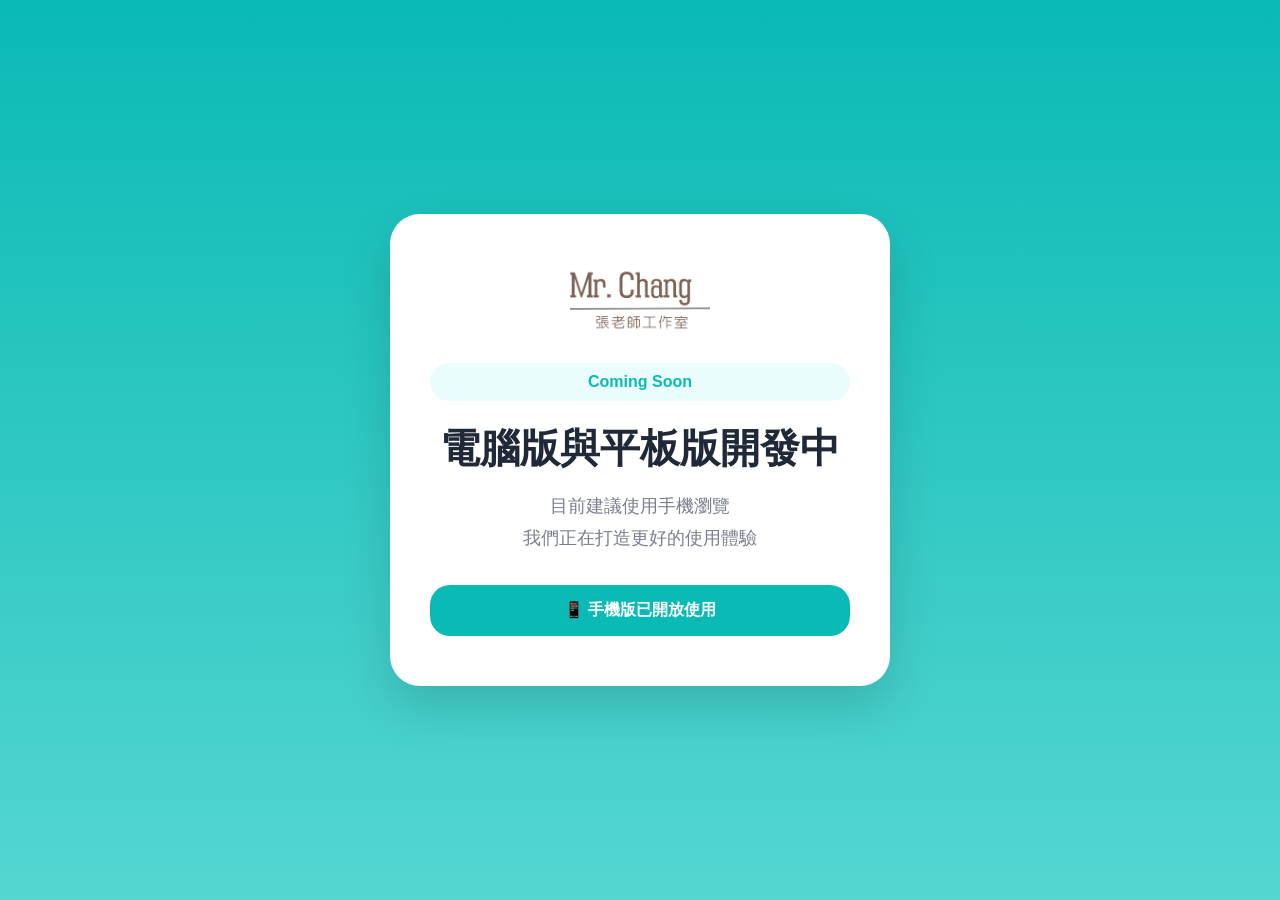
<file: index.html>
<!DOCTYPE html>
<html lang="zh-Hant">

<head>
    <meta charset="UTF-8">
    <meta name="viewport" content="width=device-width, initial-scale=1.0">

    <title>Mr. Chang 張老師工作室</title>

    <link rel="stylesheet" href="css/base.css">
    <link rel="stylesheet" href="css/components.css">
    <link rel="stylesheet" href="css/animations.css">
</head>

<body>

        <nav class="navbar">
        
            <img
                src="assets/logo1.png"
                class="nav-logo"
                alt="Mr. Chang">
        
            <div class="nav-actions">
            
                <button
                    id="notificationBtn"
                    class="nav-icon-btn"
                    style="display:none;"
                >
            
                    <svg
                        xmlns="http://www.w3.org/2000/svg"
                        width="22"
                        height="22"
                        viewBox="0 0 24 24"
                        fill="none"
                        stroke="currentColor"
                        stroke-width="2">
            
                        <path d="M18 8a6 6 0 0 0-12 0c0 7-3 9-3 9h18s-3-2-3-9"/>
            
                        <path d="M13.73 21a2 2 0 0 1-3.46 0"/>
            
                    </svg>
            
                    <span id="notificationBadge">
                        0
                    </span>
            
                </button>
            
                <button id="menuBtn">
                    ☰
                </button>
            
            </div>
        
        </nav>
        
        <div id="mobileMenu" class="mobile-menu">
        </div>

        <div
            id="notificationPanel"
            class="notification-panel"
        >
        
            <div id="notificationList">
        
                載入中...
        
            </div>
        
        </div>
    
        <main class="hero">
        
            <div class="hero-content">
        
                <img
                    src="assets/logo.png"
                    class="brand-logo"
                    alt="Mr. Chang 張老師工作室">
            
                <p class="description">
                    專屬預約系統
                </p>
        
                <div class="hero-buttons">
                
                    <a
                        id="bookingEntryBtn"
                        class="primary-btn"
                    >
                        載入中...
                    </a>
                    
                    <a
                        id="memberBtn"
                        class="secondary-btn"
                    >
                        載入中...
                    </a>
                
                </div>

                <div class="scroll-indicator">
        
                    ⌃⌃
                    
                </div>
        
            </div>
        
        </main>

    <div class="site-container">
    
        <section
            class="announcement-section"
        >
        
            <h2>
                最新公告
            </h2>
        
            <div
                id="announcementList"
            >
            
                載入中...
            
            </div>
            
            <div
                class="announcement-footer"
            >
            
                <a
                    href="announcements.html"
                    class="announcement-more-btn"
                >
                    查看更多公告 →
                </a>
            
            </div>
        
        </section>
    
        <section class="environment">
        
            <h2>環境介紹</h2>
        
            <div class="environment-grid">
        
                <div class="env-card">
        
                    <img
                        src="assets/images/clinic.jpg"
                        alt="操作區">
        
                    <span class="env-tag">
                        操作區
                    </span>
        
                </div>
        
                <div class="env-card">
        
                    <img
                        src="assets/images/waiting.jpg"
                        alt="等待區">
        
                    <span class="env-tag">
                        等待區
                    </span>
        
                </div>
        
            </div>
        
        </section>
    
        <section class="location">
        
            <h2>
                工作室位置
            </h2>

            <div class="location-wrapper">
            
                <button
                    id="prevLocation"
                    class="slider-btn"
                >
                    ❮
                </button>
            
                <div
                    class="location-slider"
                    id="locationSlider"
                >
                
                        <p>
                            登入會員後可查看詳細地址
                        </p>
            
                </div>
            
                <button
                    id="nextLocation"
                    class="slider-btn"
                >
                    ❯
                </button>
            
            </div>
        
        </section>
    
        <section class="booking-rules">
        
            <h2>預約規則</h2>
        
            <div class="rules-grid">
            
                <div class="rule-card">
            
                    <h3>
                        一般預約時段
                    </h3>
            
                    <ul>

                        <li>
                            單次50分鐘 2000元
                        </li>
                    
                        <li>
                            單次30分鐘 1200元
                        </li>
                    
                    </ul>
            
                </div>
            
                <div class="rule-card">
            
                    <h3>
                        特別預約(提早安排或加班處理)
                    </h3>
            
                    <ul>
                    
                        <li>
                            單次50分鐘 2500元
                        </li>
                    
                        <li>
                            單次80分鐘 3500元
                        </li>
                    
                    </ul>
            
                </div>
            
                <div class="rule-card">
            
                    <h3>
                        收費方式
                    </h3>
            
                    <p>
                        現金, 轉帳
                    </p>
            
                </div>
            
            </div>
        
            <img
                src="assets/booking-rules.jpg"
                class="rules-image"
                alt="預約時段說明">
        
        </section>
    
        <div id="loadingOverlay">
        
            <div class="loadingBox">
        
                <div class="spinner"></div>
        
                <p id="loadingText">
                    資料同步中...
                </p>
        
            </div>
        
        </div>
    
        <script src="js/script.js"></script>
        <script src="js/navbar.js"></script>
        <script src="js/index.js"></script>
        <script src="js/home.js"></script>

    </div>

</body>

</html>
</file>
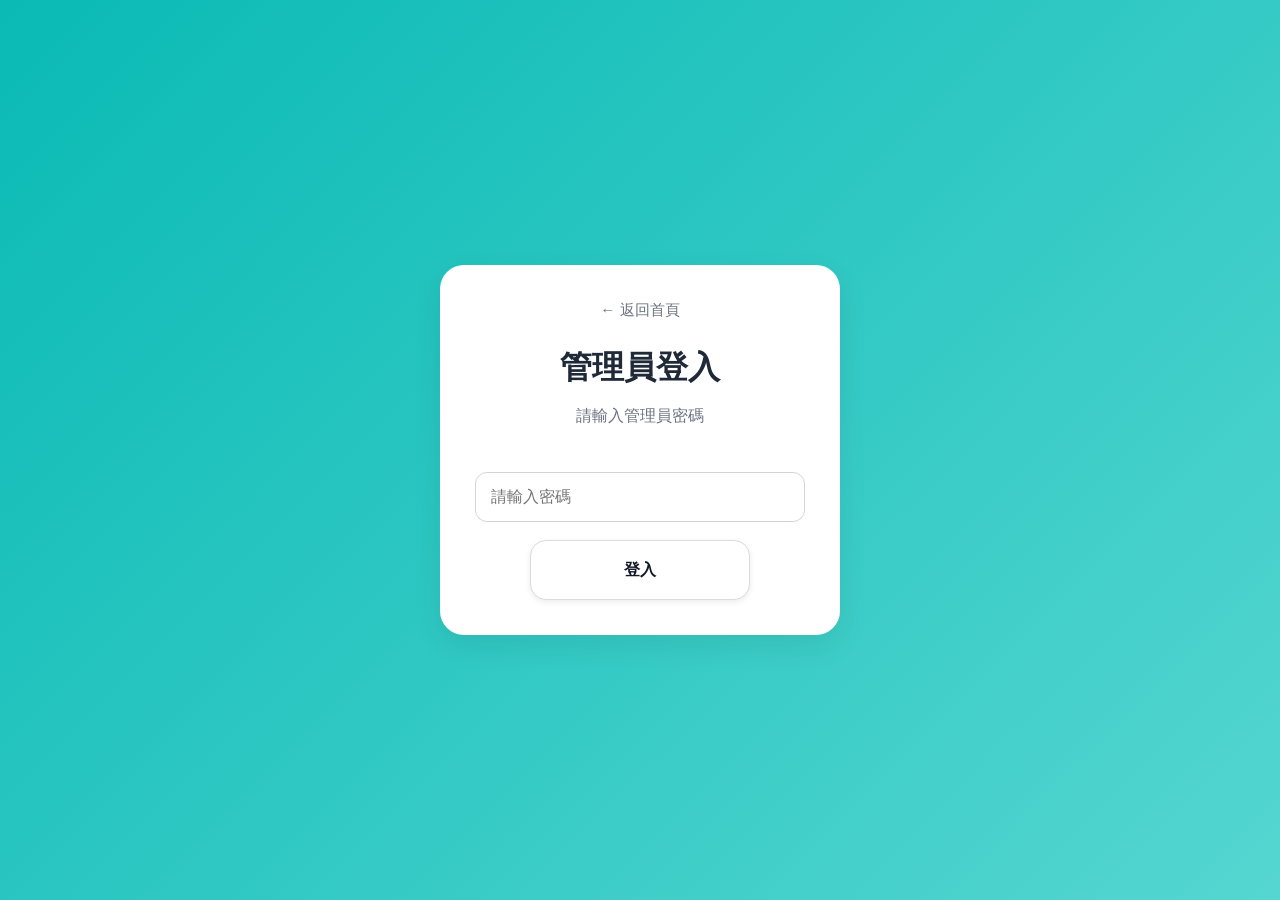
<file: admin-login.html>
<!DOCTYPE html>
<html lang="zh-Hant">

<head>

    <meta charset="UTF-8">

    <meta
        name="viewport"
        content="width=device-width, initial-scale=1.0">

    <title>
        管理員登入
    </title>

    <link rel="stylesheet" href="css/base.css">
    <link rel="stylesheet" href="css/components.css">

</head>

<body>

    <main class="auth-page">

        <div class="auth-card">

            <a
                href="index.html"
                class="back-home">

                ← 返回首頁

            </a>

            <h1>
                管理員登入
            </h1>

            <p>
                請輸入管理員密碼
            </p>

            <input
                type="password"
                id="adminPassword"
                placeholder="請輸入密碼">

            <br><br>

            <button
                id="adminLoginBtn"
                class="primary-btn">

                登入

            </button>

        </div>

    </main>

    <script src="js/admin-login.js"></script>

</body>

</html>
</file>
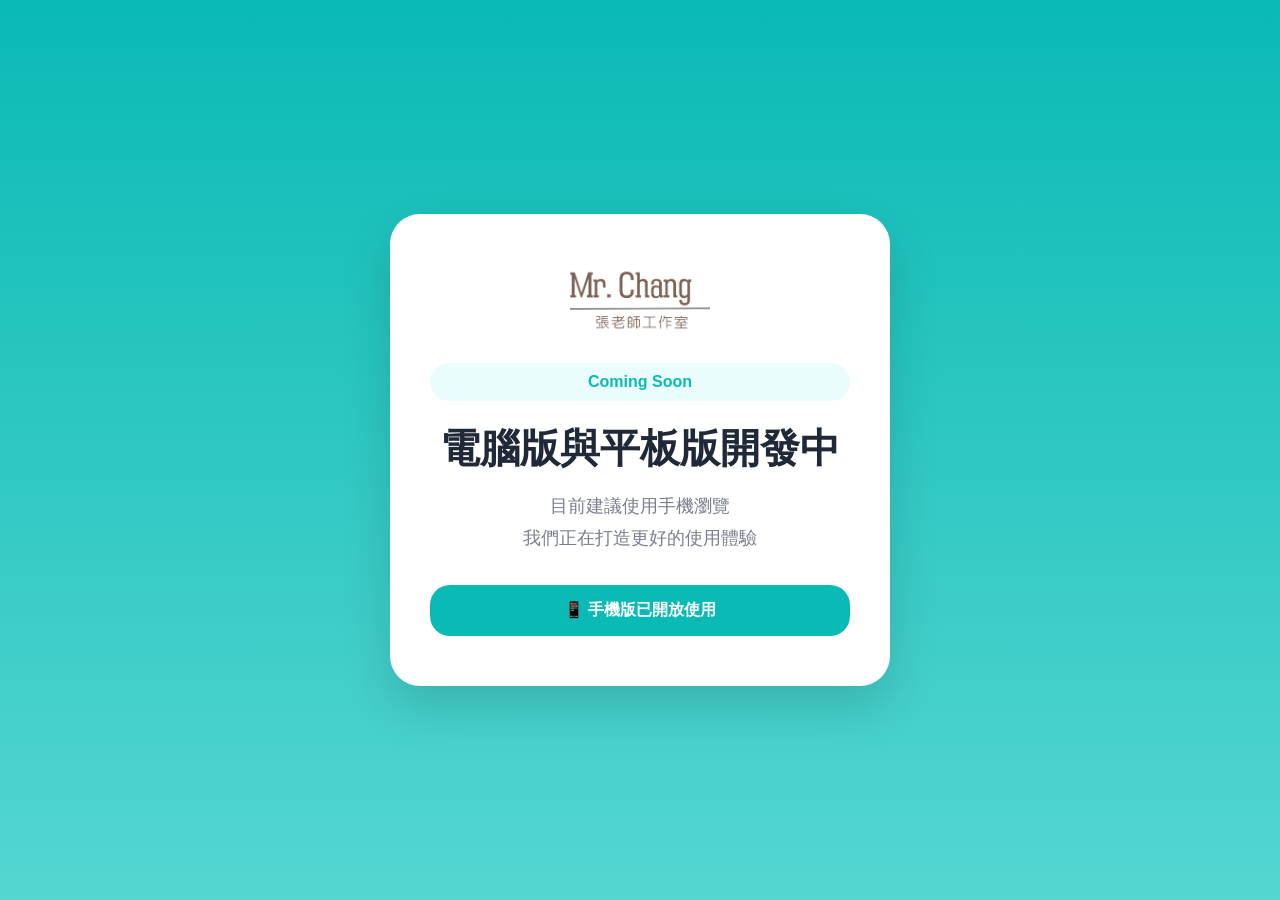
<file: admin.html>
<!DOCTYPE html>
<html lang="zh-Hant">

<head>

    <meta charset="UTF-8">

    <meta
        name="viewport"
        content="width=device-width, initial-scale=1.0">

    <title>
        管理員後台
    </title>

    <link rel="stylesheet" href="css/base.css">
    <link rel="stylesheet" href="css/components.css">
    <link rel="stylesheet" href="css/admin.css">

</head>

<body>

    <main class="admin-page">

        <div class="admin-header">

            <h1>
                管理員後台
            </h1>

            <p>
                Mr. Chang Studio 預約管理系統
            </p>

        </div>

        <div class="admin-dashboard">

            <div class="dashboard-card">

                <h3 id="totalBookings">
                    0
                </h3>

                <p>
                    總預約數
                </p>

            </div>

            <div class="dashboard-card">

                <h3 id="vipCount">
                    0
                </h3>

                <p>
                    VIP會員
                </p>

            </div>

            <div class="dashboard-card">

                <h3 id="normalCount">
                    0
                </h3>

                <p>
                    普通會員
                </p>

            </div>

            <div class="dashboard-card">
            
                <h3 id="blacklistCount">
                    0
                </h3>
            
                <p>
                    黑名單
                </p>
            
            </div>

        </div>

        <details
            id="vipSection"
            class="admin-section"
            open>
        
            <summary id="vipTitle">
                👑 VIP會員 (0)
            </summary>
        
        </details>
        
        <details
            id="normalSection"
            class="admin-section"
            open>
        
            <summary id="normalTitle">
                👤 普通會員 (0)
            </summary>
        
        </details>
        
        <details
            id="blacklistSection"
            class="admin-section">
        
            <summary id="blacklistTitle">
                🚫 黑名單 (0)
            </summary>
        
        </details>

    </main>

    <script src="js/script.js"></script>
    <script src="js/admin.js"></script>

    <div id="loadingOverlay">
    
        <div class="loadingBox">
    
            <div class="spinner"></div>
    
            <p id="loadingText">
                資料同步中...
            </p>
    
        </div>
    
    </div>

</body>

</html>
</file>
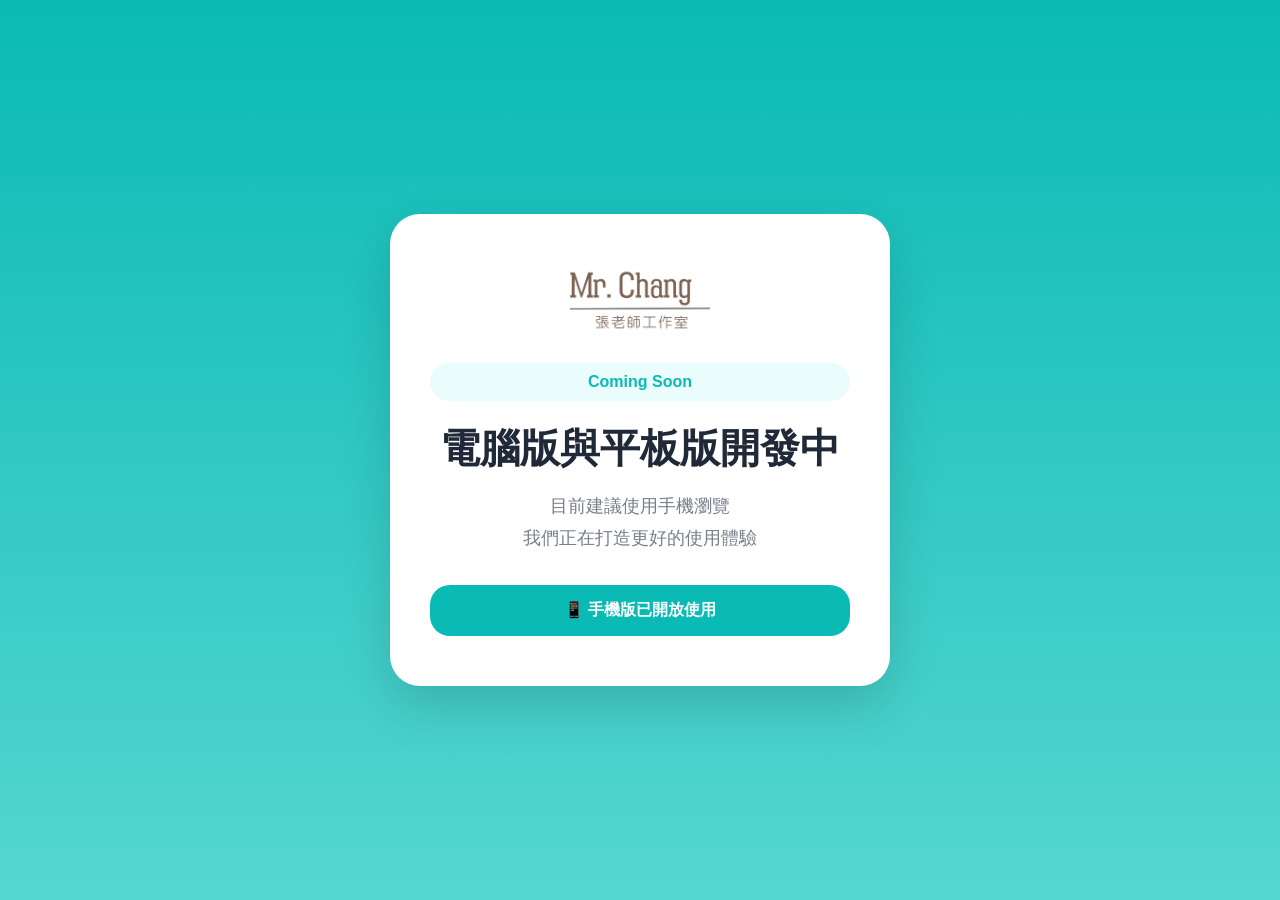
<file: announcements.html>
<!DOCTYPE html>
<html lang="zh-Hant">

<head>

    <meta charset="UTF-8">

    <meta
        name="viewport"
        content="width=device-width, initial-scale=1.0">

    <title>會員中心｜Mr. Chang</title>

    <link rel="stylesheet" href="css/base.css">
    <link rel="stylesheet" href="css/components.css">

</head>

<body>

    <nav class="navbar">

        <img
            src="assets/logo1.png"
            class="nav-logo"
            alt="Mr. Chang">

        <button id="menuBtn">
            ☰
        </button>

    </nav>

    <div
        id="mobileMenu"
        class="mobile-menu">
    </div>

    <main>

        <section
            class="announcement-page"
        >

            <a
                href="index.html"
                class="back-home"
            >
                ← 返回首頁
            </a>
        
            <h1>
                所有公告
            </h1>
        
            <p
                class="announcement-subtitle"
            >
                最新公告、預約資訊與重要通知
            </p>
        
            <div
                id="allAnnouncementList"
            >
        
                載入中...
        
            </div>
        
        </section>

    </main>

    <div id="loadingOverlay">
    
        <div class="loadingBox">
    
            <div class="spinner"></div>
    
            <p id="loadingText">
                資料同步中...
            </p>
    
        </div>
    
    </div>

    <script src="js/script.js"></script>
    <script src="js/announcements.js"></script>
    <script src="js/navbar.js"></script>
    <script src="js/profile.js"></script>

</body>

</html>
</file>
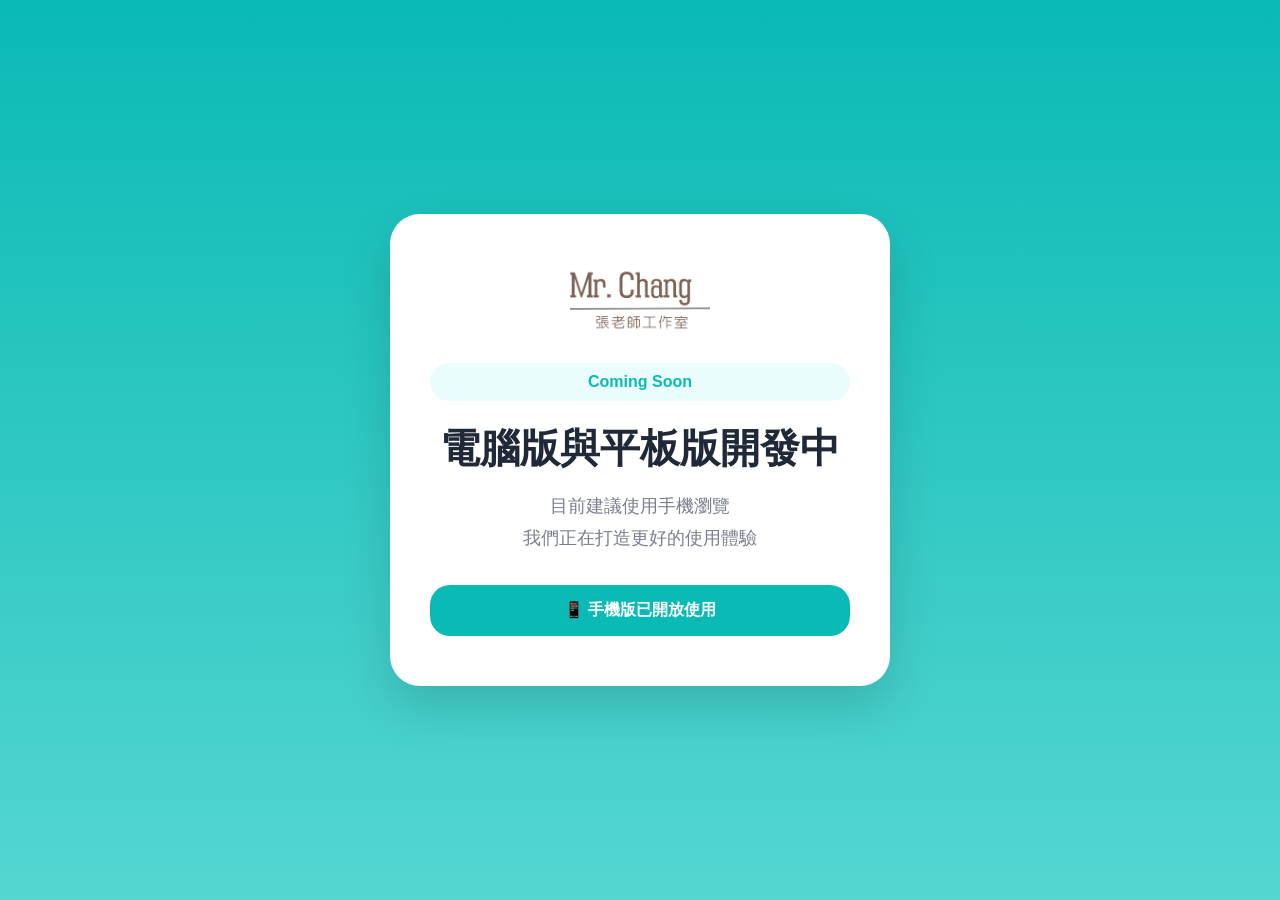
<file: booking.html>
<!DOCTYPE html>
<html lang="zh-Hant">

<head>

    <meta charset="UTF-8">

    <meta
        name="viewport"
        content="width=device-width, initial-scale=1.0">

    <title>
        預約系統｜Mr. Chang
    </title>

    <link rel="stylesheet" href="css/base.css">
    <link rel="stylesheet" href="css/components.css">
    <link rel="stylesheet" href="css/booking.css">

</head>

<body>

    <nav class="navbar">

        <img
            src="assets/logo1.png"
            class="nav-logo"
            alt="Mr. Chang">

        <button id="menuBtn">
            ☰
        </button>

    </nav>

    <div
        id="mobileMenu"
        class="mobile-menu">
    </div>

    <main class="booking-page">

        <div class="booking-card">

            <a
                href="profile.html"
                class="back-home">

                ← 返回會員中心

            </a>

            <img
                src="assets/logo1.png"
                class="auth-logo"
                alt="Mr. Chang">

            <h1>
                預約系統
            </h1>

            <div id="bookingCountdown">
            </div>
            
            <div class="booking-notice">
            
                <p>
                    請選擇欲預約日期和時間。
                </p>
            
            </div>
            
            <div
                class="slot-list"
                id="slotList">
            
            </div>

        </div>

    </main>

    <div id="modalOverlay"></div>

    <div id="bookingModal">
    
        <div class="modal-content">
    
            <h2 id="modalSlot">
                預約時段
            </h2>
    
            <textarea
                id="modalBookingNote"
                placeholder="候補時間/其他需求（選填）"
            ></textarea>
    
            <button id="confirmBookingBtn">
                確認預約
            </button>
    
        </div>
    
    </div>

    <div id="loadingOverlay">
    
        <div class="loadingBox">
    
            <div class="spinner"></div>
    
            <p id="loadingText">
                資料同步中...
            </p>
    
        </div>
    
    </div>

    <script src="js/script.js"></script>
    <script src="js/navbar.js"></script>
    <script src="js/booking.js"></script>

</body>

</html>
</file>
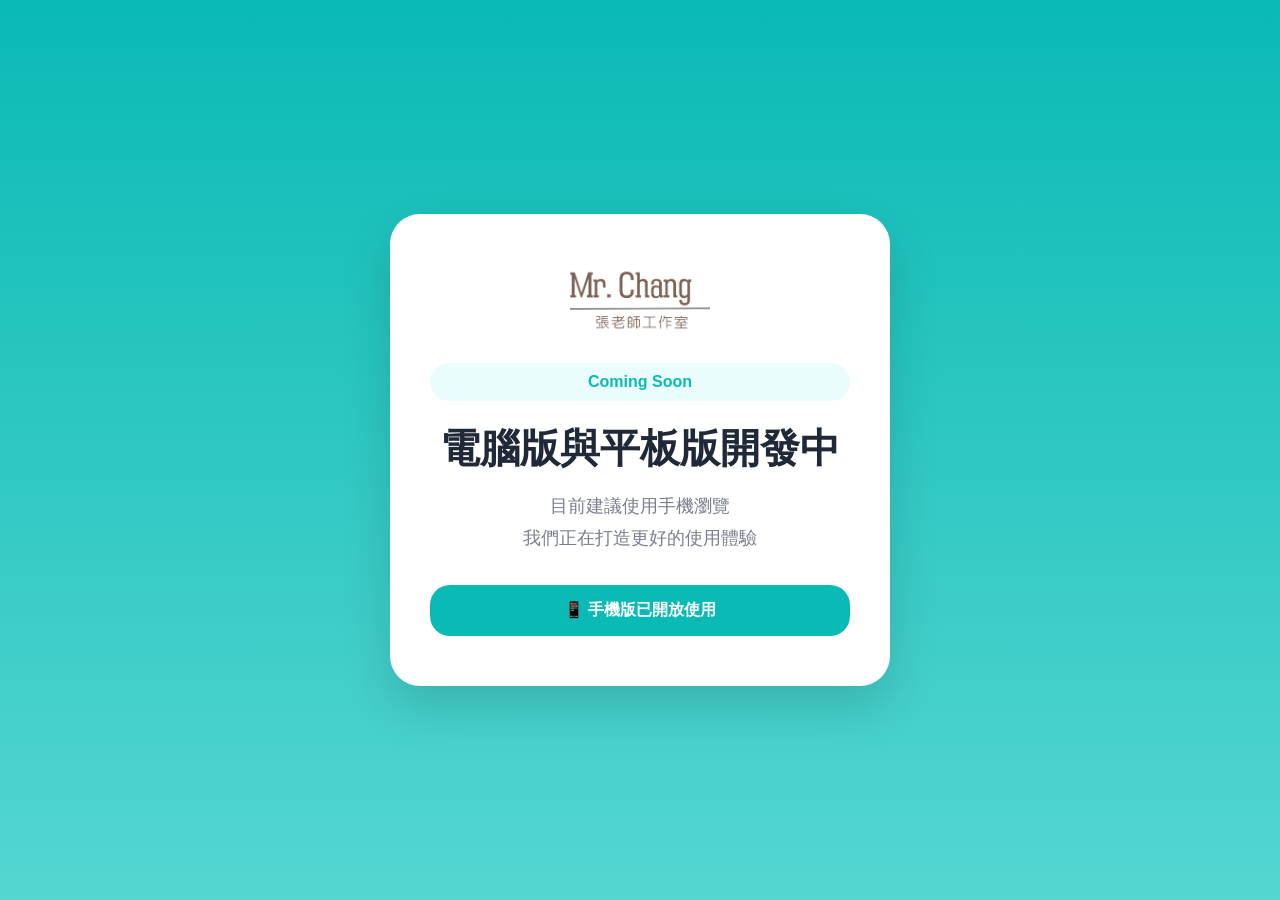
<file: complete-profile.html>
<!DOCTYPE html>
<html lang="zh-Hant">

<head>

    <meta charset="UTF-8">

    <meta
        name="viewport"
        content="width=device-width, initial-scale=1.0">

    <title>
        完善會員資料
    </title>

    <link rel="stylesheet" href="css/base.css">
    <link rel="stylesheet" href="css/components.css">

</head>

<body>

    <main class="auth-page">

        <div class="auth-card">

            <img
                src="assets/logo1.png"
                class="auth-logo"
                alt="Mr. Chang">

            <h1>
                完善會員資料
            </h1>

            <p>
                首次登入請填寫以下資料
            </p>

            <input
                type="text"
                id="memberName"
                placeholder="姓名">

            <br><br>

            <input
                type="tel"
                id="memberPhone"
                placeholder="電話">

            <br><br>

            <input
                type="date"
                id="memberBirthday">

            <br><br>

            <button
                id="saveProfileBtn"
                class="primary-btn">

                完成註冊

            </button>

        </div>

    </main>

    <div id="loadingOverlay">
    
        <div class="loadingBox">
    
            <div class="spinner"></div>
    
            <p id="loadingText">
                資料同步中...
            </p>
    
        </div>
    
    </div>
    
    <script src="js/script.js"></script>
    <script src="js/complete-profile.js"></script>

</body>

</html>
</file>
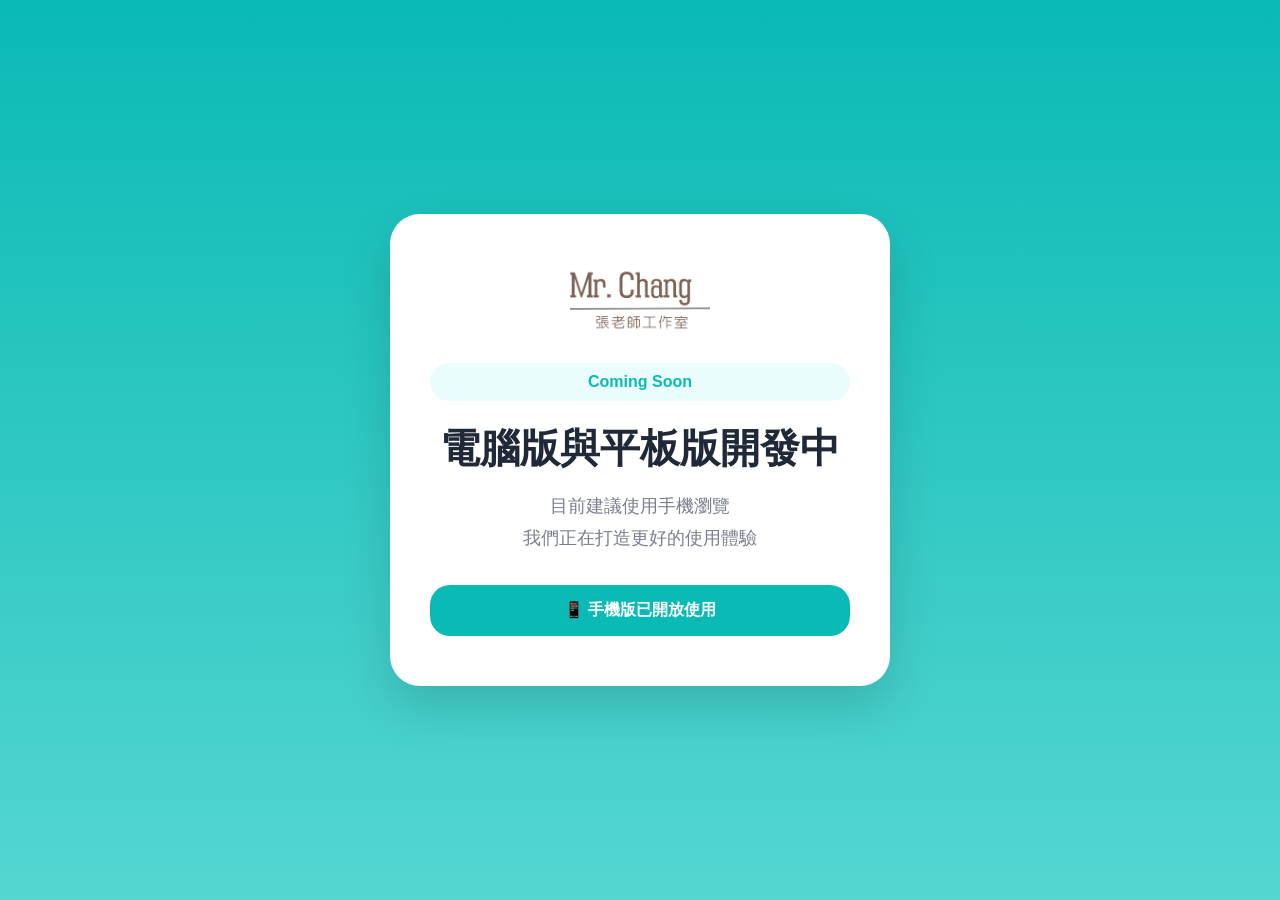
<file: edit-profile.html>
<!DOCTYPE html>
<html lang="zh-Hant">

<head>

    <meta charset="UTF-8">

    <meta
        name="viewport"
        content="width=device-width, initial-scale=1.0">

    <title>
        編輯會員資料
    </title>

    <link rel="stylesheet" href="css/base.css">
    <link rel="stylesheet" href="css/components.css">

</head>

<body>

    <main class="auth-page">

        <div class="auth-card">

            <img
                src="assets/logo1.png"
                class="auth-logo"
                alt="Mr. Chang">

            <h1>
                編輯會員資料
            </h1>

            <p>
                修改已儲存的會員資料
            </p>

            <div class="form-group">

                <label>
                    姓名
                </label>
            
                <input
                    id="memberName"
                    placeholder="請輸入姓名"
                >
            
            </div>

            <div class="form-group">
            
                <label>
                    電話
                </label>
            
                <input
                    id="memberPhone"
                    placeholder="09xxxxxxxx"
                >
            
            </div>

            <div class="form-group">
            
                <label>
                    生日
                </label>
            
                <input
                    type="date"
                    id="memberBirthday"
                >
            
            </div>

            <br><br>

            <button
                id="saveProfileBtn"
                class="primary-btn">

                完成

            </button>

        </div>

    </main>

    <div id="loadingOverlay">
    
        <div class="loadingBox">
    
            <div class="spinner"></div>
    
            <p id="loadingText">
                資料同步中...
            </p>
    
        </div>
    
    </div>

    <script src="js/script.js"></script>
    <script src="js/edit-profile.js"></script>

</body>

</html>
</file>
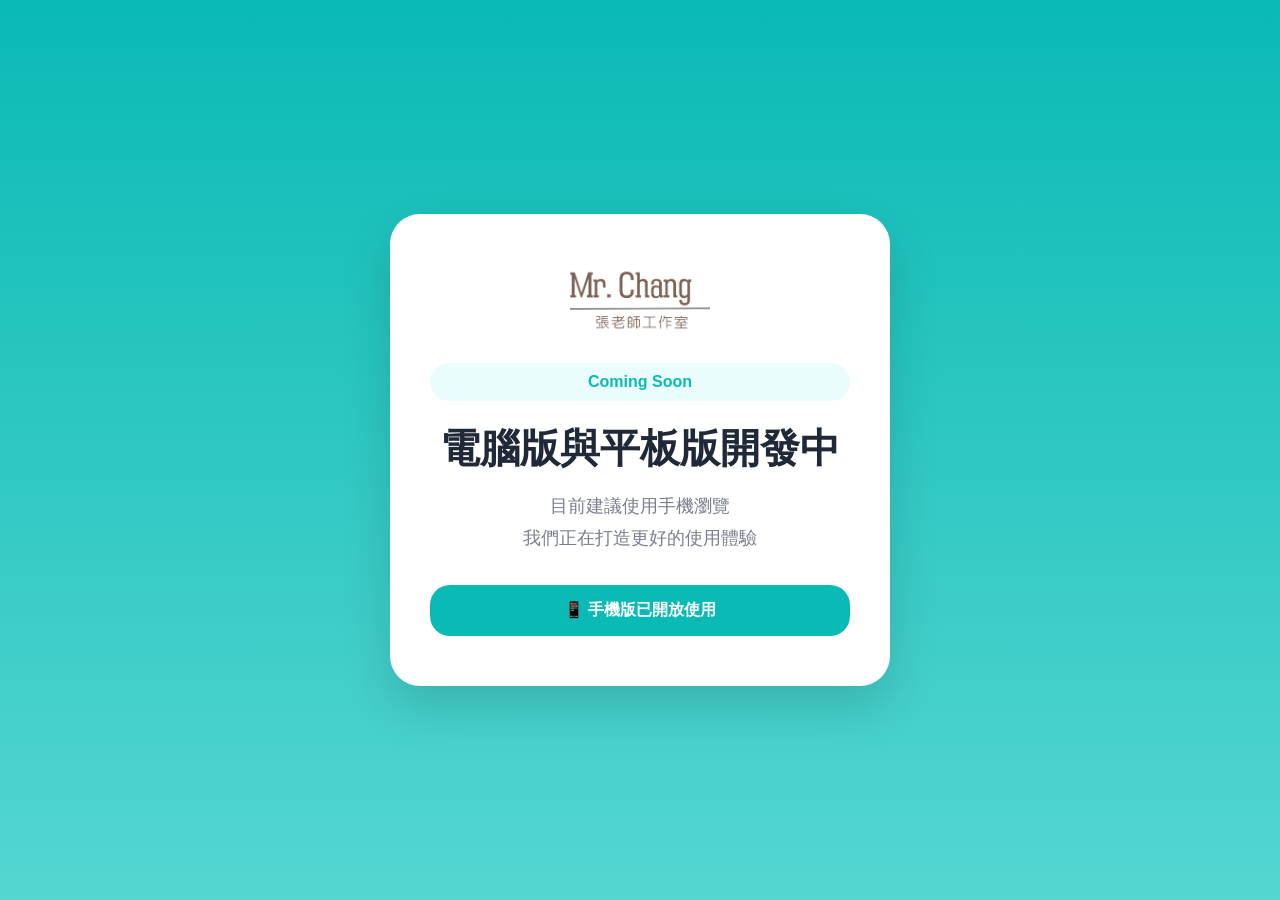
<file: login.html>
<!DOCTYPE html>
<html lang="zh-Hant">

<head>

    <meta charset="UTF-8">
    <meta name="viewport" content="width=device-width, initial-scale=1.0">

    <title>登入｜Mr. Chang</title>

    <link rel="stylesheet" href="css/base.css">
    <link rel="stylesheet" href="css/components.css">

</head>

<body>

    <main class="auth-page">

        <div class="auth-card">

            <a href="index.html" class="back-home">

                ← 返回首頁
            
            </a>

            <img
                src="assets/logo1.png"
                class="auth-logo"
                alt="Mr. Chang">

            <h1>會員登入</h1>

            <div
                id="g_id_onload"
                data-client_id="693180291806-a4v53im0ibvsvf6admml977uvkfu8s68.apps.googleusercontent.com"
                data-callback="handleCredentialResponse"
            >
            </div>
            
            <div class="google-login-wrapper">
            
                <div
                    class="g_id_signin"
                    data-type="standard"
                    data-size="large"
                    data-theme="outline"
                    data-text="signin_with"
                    data-shape="rectangular"
                >
                </div>
            
            </div>

        </div>

    </main>

    <div id="loadingOverlay">
    
        <div class="loadingBox">
    
            <div class="spinner"></div>
    
            <p id="loadingText">
                資料同步中...
            </p>
    
        </div>
    
    </div>

    <script src="js/script.js"></script>
    <script src="js/auth.js"></script>
    <script src="https://accounts.google.com/gsi/client" async defer></script>

</body>

</html>
</file>
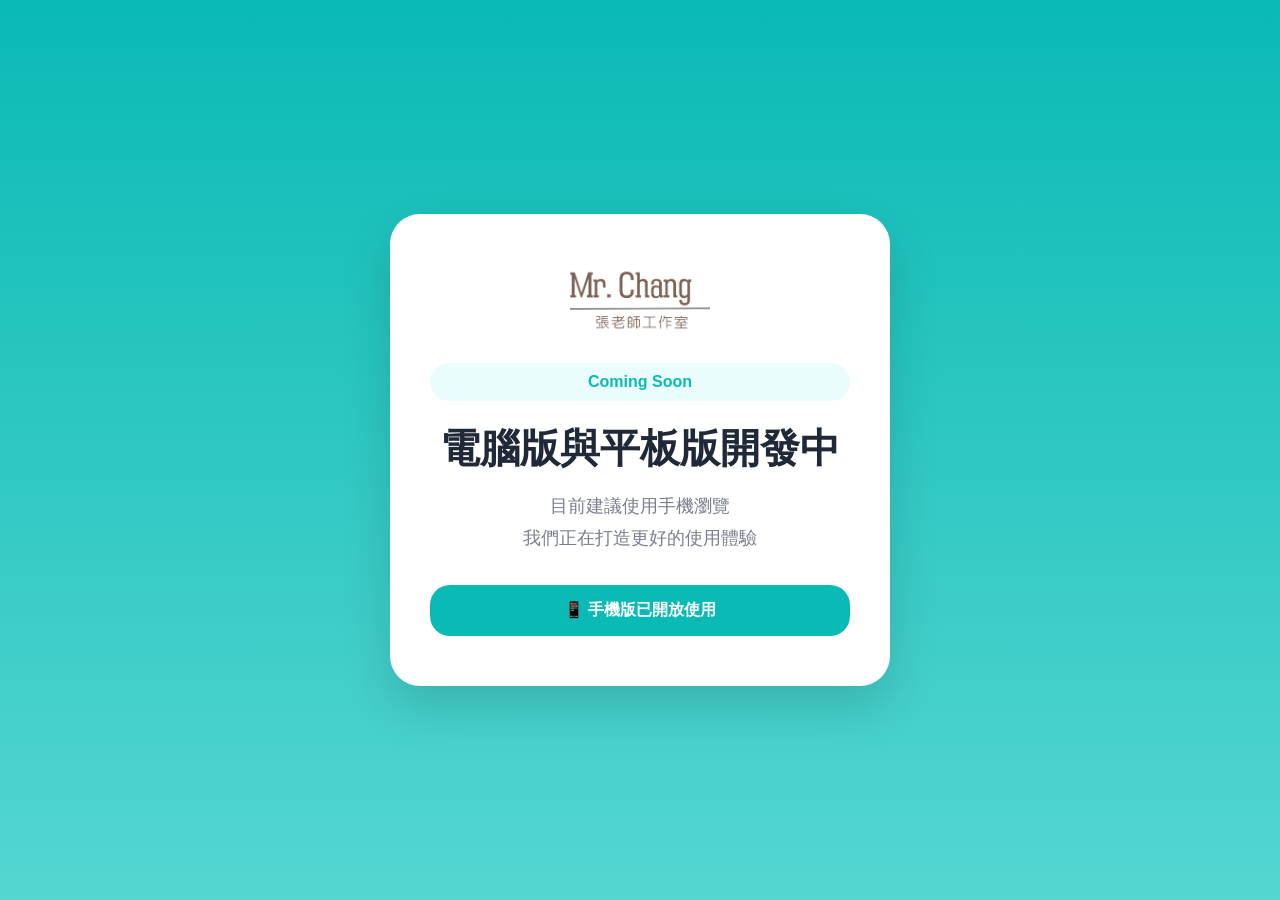
<file: my-bookings.html>
<!DOCTYPE html>
<html lang="zh-Hant">

<head>

    <meta charset="UTF-8">

    <meta
        name="viewport"
        content="width=device-width, initial-scale=1.0">

    <title>
        我的預約｜Mr. Chang
    </title>

    <link rel="stylesheet" href="css/base.css">
    <link rel="stylesheet" href="css/components.css">

</head>

<body>

    <nav class="navbar">

        <img
            src="assets/logo1.png"
            class="nav-logo"
            alt="Mr. Chang">

        <button id="menuBtn">
            ☰
        </button>

    </nav>

    <div
        id="mobileMenu"
        class="mobile-menu">
    </div>

    <main class="profile-page">

        <a
            href="profile.html"
            class="back-home">

            ← 返回會員中心

        </a>

        <h1>
            我的預約
        </h1>

        <div class="booking-record">
        
            <div class="booking-card">
        
                <div class="booking-header">
        
                    預約資訊
        
                </div>
        
                <div class="info-item">
        
                    <span class="info-label">
                        預約日期
                    </span>
        
                    <span id="bookingDate">
        
                        尚未預約
        
                    </span>
        
                </div>

                <div class="info-item">
                
                    <span class="info-label">
                
                        其他需求
                
                    </span>
                
                    <span id="bookingNote">
                
                        無
                
                    </span>
                
                </div>
        
                <div class="info-item">
        
                    <span class="info-label">
                        預約狀態
                    </span>

                    <span id="bookingStatus">

                        等待確認

                    </span>
        
                </div>

                <div class="info-item">
                
                    <span class="info-label">
                
                        送出時間
                
                    </span>
                
                    <span id="bookingCreatedAt">
                
                        尚無資料
                
                    </span>
                
                </div>
        
            </div>
        
        </div>

        <button
            id="cancelBookingBtn"
            class="logout-btn">

            ❌ 取消預約

        </button>

    </main>

    <script src="js/script.js"></script>
    <script src="js/navbar.js"></script>
    <script src="js/my-bookings.js"></script>

</body>

</html>
</file>
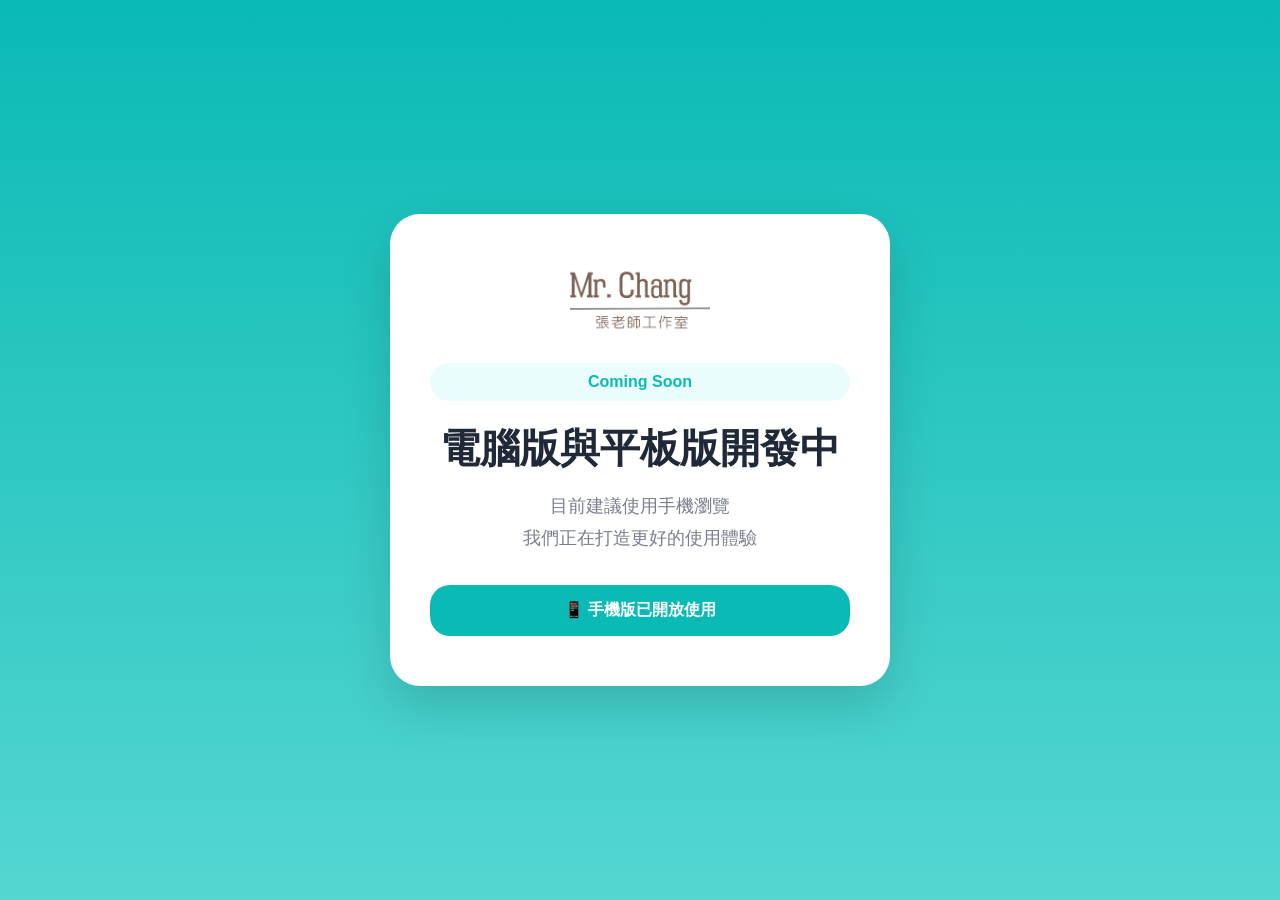
<file: profile.html>
<!DOCTYPE html>
<html lang="zh-Hant">

<head>

    <meta charset="UTF-8">

    <meta
        name="viewport"
        content="width=device-width, initial-scale=1.0">

    <title>會員中心｜Mr. Chang</title>

    <link rel="stylesheet" href="css/base.css">
    <link rel="stylesheet" href="css/components.css">

</head>

<body>

    <nav class="navbar">

        <img
            src="assets/logo1.png"
            class="nav-logo"
            alt="Mr. Chang">

        <button id="menuBtn">
            ☰
        </button>

    </nav>

    <div
        id="mobileMenu"
        class="mobile-menu">
    </div>

    <main class="profile-page">

        <a
            href="index.html"
            class="back-home">

            ← 返回首頁

        </a>

        <h1>
            會員中心
        </h1>

        <div class="profile-info">
        
            <div class="info-item">
        
                <span class="info-label">
                    姓名
                </span>
        
                <span id="profileName">
        
                    未設定
        
                </span>
        
            </div>
        
            <div class="info-item">
        
                <span class="info-label">
                    電話
                </span>
        
                <span id="profilePhone">
        
                    未設定
        
                </span>
        
            </div>
        
            <div class="info-item">
        
                <span class="info-label">
                    生日
                </span>
        
                <span id="profileBirthday">
        
                    未設定
        
                </span>
        
            </div>
        
        </div>

        <div class="profile-menu">

            <a
                href="edit-profile.html"
                class="profile-link"
            >
                ✏️ 編輯資料
            </a>

            <a
                href="my-bookings.html"
                class="profile-link">
            
                📋 我的預約
            
            </a>

            <button
                id="logoutBtn"
                class="logout-btn">

                🚪 登出

            </button>

        </div>

    </main>

    <script src="js/script.js"></script>
    <script src="js/navbar.js"></script>
    <script src="js/profile.js"></script>

</body>

</html>
</file>
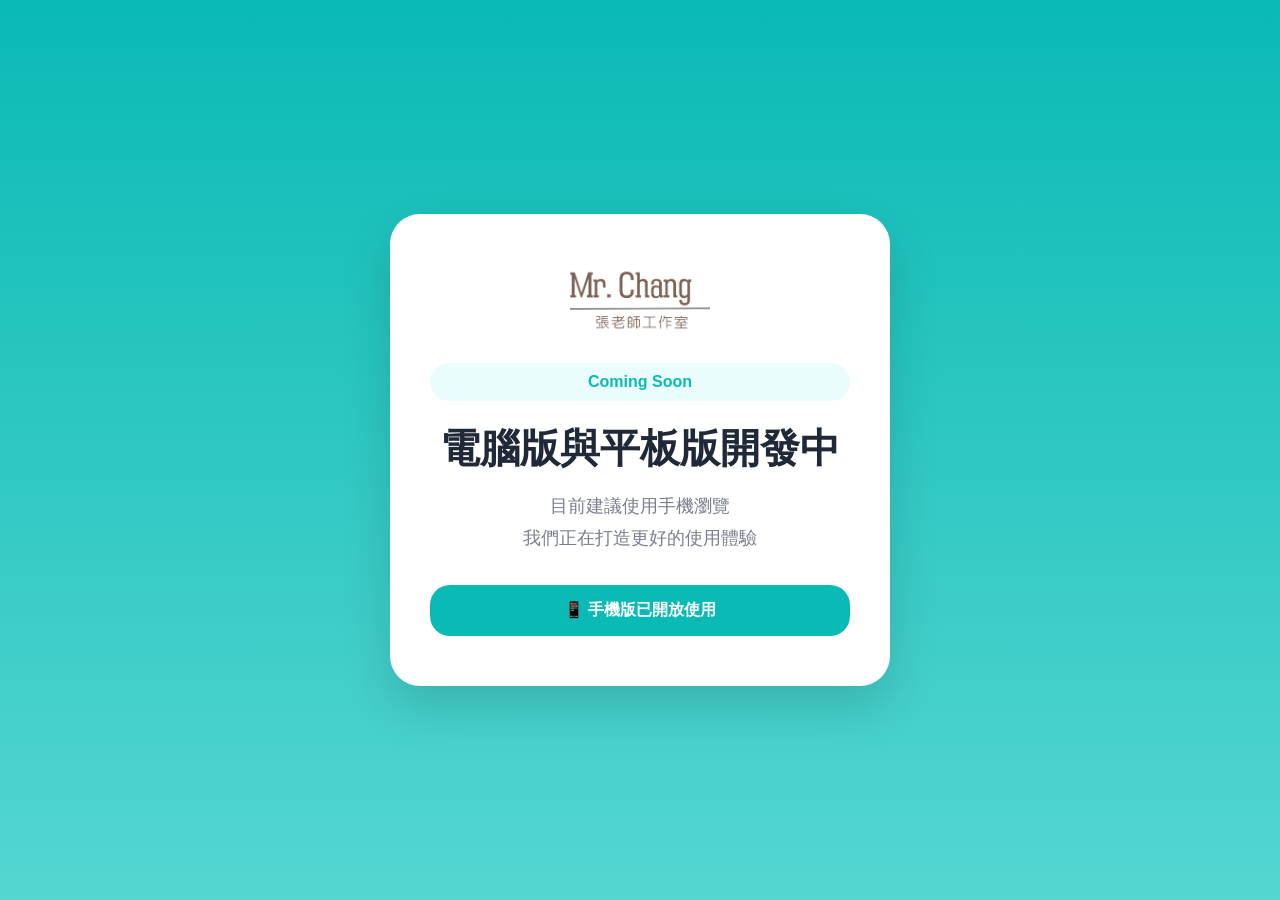
<file: register.html>
<!DOCTYPE html>
<html lang="zh-Hant">

<head>

    <meta charset="UTF-8">
    <meta name="viewport" content="width=device-width, initial-scale=1.0">

    <title>註冊會員｜Mr. Chang</title>

    <link rel="stylesheet" href="css/base.css">
    <link rel="stylesheet" href="css/components.css">

</head>

<body>

    <main class="auth-page">

        <div class="auth-card">

        <a href="index.html" class="back-home">

            ← 返回首頁
        
        </a>

            <img
                src="assets/logo1.png"
                class="auth-logo"
                alt="Mr. Chang">

            <h1>註冊會員</h1>

            <p>
                註冊會員後即可預約與查看完整資訊
            </p>

            <div
                id="g_id_onload"
                data-client_id="693180291806-a4v53im0ibvsvf6admml977uvkfu8s68.apps.googleusercontent.com"
                data-callback="handleCredentialResponse"
            >
            </div>
            
            <div class="google-login-wrapper">
            
                <div
                    class="g_id_signin"
                    data-type="standard"
                    data-size="large"
                    data-theme="outline"
                    data-text="signin_with"
                    data-shape="rectangular"
                >
                </div>
            
            </div>

            <br><br>

            <a href="login.html">
                已經有帳號？立即登入
            </a>

        </div>

    </main>

    <div id="loadingOverlay">
    
        <div class="loadingBox">
    
            <div class="spinner"></div>
    
            <p id="loadingText">
                資料同步中...
            </p>
    
        </div>
    
    </div>
    
    <script src="js/script.js"></script>
    <script src="js/auth.js"></script>
    <script src="https://accounts.google.com/gsi/client" async defer></script>

</body>

</html>
</file>
<file: css/base.css>
:root{
    --primary:#0ABAB5;
    --background:#0ABAB5;
    --text:#1F2937;
    --white:#FFFFFF;
}

*{
    margin:0;
    padding:0;
    box-sizing:border-box;
}

body{
    font-family:"Noto Sans TC", sans-serif;
    color:var(--text);

    background:
    linear-gradient(
        180deg,
        #55D6D1,
        #8EDDD9
    );
}

.hero{

    min-height:calc(
        100vh - 80px
    );

    display:flex;

    flex-direction:column;

    justify-content:center;

    align-items:center;

    padding:40px 20px;

    text-align:center;

    background:
    linear-gradient(
        180deg,
        #0ABAB5,
        #55D6D1
    );

    margin-top:80px;

    position:relative;

}

.hero-image{
    width:100%;
    max-width:420px;

    margin-top:35px;
}

.hero-image img{

    width:100%;

    border-radius:24px;

    box-shadow:
    0 20px 40px rgba(0,0,0,.15);
}

.hero h1{

    color:white;

    font-size:2.4rem;

    line-height:1.1;

    margin-top:15px;
}

@media (max-width:768px){

    .hero{

        min-height:calc(
            100vh - 80px
        );

        padding:40px 20px;

        margin-top:80px;

    }

    .hero-buttons{
        justify-content:center;
    }

    .hero h1{
        font-size:2rem;
    }

}

@media (min-width:1200px){

    .hero{

        display:flex;

        flex-direction:column;

        justify-content:center;

        align-items:center;

        text-align:center;

    }

}

@media (min-width:1200px){

    .hero h1{

        font-size:3rem;

    }

}

.scroll-indicator{

    display:flex;

    flex-direction:column;

    align-items:center;

    justify-content:center;

    font-size:2.5rem;

    color:white;

    margin-top:40px;

    animation:
    swipeUp 2s infinite;

}

.location-slider{

    display:flex;

    gap:20px;

    overflow-x:auto;

    scroll-snap-type:x mandatory;

    padding:10px 5px 20px;

}

.location-card{

    min-width:320px;

    max-width:320px;

    background:white;

    border-radius:20px;

    overflow:hidden;

    flex-shrink:0;

    scroll-snap-align:start;

    box-shadow:
    0 8px 25px rgba(0,0,0,.08);

    position:relative;

}

.location-card img{

    width:100%;

    height:240px;

    object-fit:contain;

    background:#f5f5f5;

}

.location-lock{

    text-align:center;

    padding:40px;

    background:white;

    border-radius:20px;

}

.location-card p{

    padding:18px;

    font-size:1rem;

    font-weight:500;

    line-height:1.6;

}

.card-tag{

    position:absolute;

    top:15px;

    left:15px;

    background:#0ABAB5;

    color:white;

    padding:8px 14px;

    border-radius:999px;

    font-size:.85rem;

    font-weight:600;

}

.location-wrapper{

    position:relative;

}

.slider-btn{

    position:absolute;

    top:50%;

    transform:translateY(-50%);

    width:48px;

    height:48px;

    border:none;

    border-radius:50%;

    background:white;

    box-shadow:
    0 4px 15px rgba(0,0,0,.15);

    cursor:pointer;

    z-index:10;

}

#prevLocation{

    left:-20px;

}

#nextLocation{

    right:-20px;

}
</file>
<file: css/components.css>
.enter-btn{

    background:white;

    color:#1F2937;

    border:none;

    border-radius:12px;

    padding:14px 32px;

    font-weight:600;
}

.enter-btn:hover{
    transform:translateY(-2px);
}

.badge{

    display:inline-block;

    padding:10px 18px;

    border-radius:999px;

    background:
    rgba(255,255,255,.2);

    color:white;

    font-size:.8rem;

    margin-bottom:20px;

}

.hero-buttons{

    display:flex;

    flex-direction:column;

    align-items:center;

    gap:15px;

    margin-top:30px;
}

@media (min-width:1200px){

    .hero-buttons{

        flex-direction:row;

        justify-content:center;

        align-items:center;

        gap:20px;

    }

}

@media (min-width:1200px){

    .brand-logo{

        width:340px;

        max-width:100%;

    }

}

@media (min-width:1200px){

    .about p{

        max-width:1000px;

        font-size:1.1rem;

    }

}

@media (min-width:1200px){

    .environment-grid{

        display:grid;

        grid-template-columns:
        repeat(2,1fr);

        gap:30px;

        max-width:850px;

        margin:auto;

        padding:0 20px;

    }

}

@media (min-width:1200px){

    #announcementList{

        max-width:1400px;

        margin:auto;

    }

}

@media (min-width:1200px){

    .profile-page{

        max-width:900px;

    }

}

.primary-btn,
.secondary-btn{

    width:220px;

    height:60px;

    border-radius:16px;

    font-size:1rem;

    font-weight:600;

    cursor:pointer;

    transition:.25s;
}

.primary-btn{

    background:white;

    color:#111827;

    border:1px solid #DADCE0;

    box-shadow:
        0 2px 6px rgba(0,0,0,.08);

}

.secondary-btn{

    background:transparent;

    color:white;

    border:2px solid white;
}

.description{

    color:white;

    opacity:.75;

    margin-top:15px;

    font-size:1rem;
}

.navbar{

    position:fixed;

    top:0;
    left:0;

    width:100%;

    padding:18px 25px;

    display:flex;

    justify-content:space-between;

    align-items:center;

    background:white;

    border-bottom:
        1px solid rgba(0,0,0,.08);

    box-shadow:
        0 2px 15px rgba(0,0,0,.06);

    z-index:1000;
}

.logo{

    color:#1F2937;

    font-size:1.3rem;

    font-weight:700;

}

#menuBtn{

    background:none;

    border:none;

    color:#1F2937;

    font-size:2rem;

    cursor:pointer;

}

.mobile-menu{

    position:fixed;

    top:85px;

    left:0;

    width:100%;

    background:white;

    display:none;

    flex-direction:column;

    padding:20px;

    z-index:9999;
}

.mobile-menu a{

    text-decoration:none;

    color:#1F2937;

    padding:15px 0;
}

.about{

    padding:80px 25px;

    background:white;

    text-align:center;
}

.about h2{

    font-size:2rem;

    margin-bottom:20px;

    color:#1F2937;
}

.about p{

    max-width:600px;

    margin:auto;

    line-height:1.8;

    color:#6B7280;
}

/* ===== 環境介紹 ===== */

.environment{

    padding:80px 20px;

    text-align:center;

}

.environment h2{

    font-size:2rem;

    color:#1F2937;

    margin-bottom:40px;

}

.env-card{

    position:relative;

    max-width:700px;

    margin:0 auto 30px;

    overflow:hidden;

    border-radius:24px;

    box-shadow:
        0 10px 30px rgba(0,0,0,.08);

}

.env-card img{
    width:100%;
    height:220px;
    object-fit:cover;
    display:block;
}

/* 手機版優化 */

@media (max-width:768px){

    .environment{

        padding:60px 20px;

    }

    .environment h2{

        font-size:1.8rem;

    }

    .env-card{

        margin-bottom:30px;

    }

}

.env-tag{

    position:absolute;

    left:20px;

    bottom:10px;

    background:white;

    color:#1F2937;

    padding:10px 18px;

    border-radius:999px;

    font-size:0.95rem;

    font-weight:600;

    backdrop-filter:blur(8px);

}

.auth-page{

    min-height:100vh;

    display:flex;

    justify-content:center;

    align-items:center;

    background:
    linear-gradient(
        135deg,
        #0ABAB5,
        #55D6D1
    );

}

.auth-card{

    width:90%;

    max-width:400px;

    background:white;

    padding:60px 35px;

    border-radius:24px;

    text-align:center;

    box-shadow:
        0 10px 30px rgba(0,0,0,.12);

}

.auth-card h1{

    margin-bottom:16px;

}

.auth-card p{

    margin-bottom:30px;

    color:#6B7280;

}

.auth-card .primary-btn{

    width:220px;

    height:60px;

    margin:auto;

}

@media (max-width:768px){

    .auth-card{

        width:90%;

        padding:45px 25px;

    }

}

/* ===== Logo ===== */

.nav-logo{

    width:140px;

    height:auto;

    display:block;

}

.brand-logo{

    width:280px;

    max-width:80%;

    height:auto;

    display:block;

    margin:20px auto;

}

.auth-logo{

    width:180px;

    height:auto;

    display:block;

    margin:0 auto 25px;

}

.primary-btn,
.secondary-btn{

    display:flex;

    justify-content:center;

    align-items:center;

    text-decoration:none;

}

.back-home{

    display:inline-block;

    margin-bottom:25px;

    text-decoration:none;

    color:#6B7280;

    font-size:0.95rem;

    transition:.2s;

}

.back-home:hover{

    color:#0ABAB5;

}

.google-icon{

    width:22px;

    height:22px;

    margin-right:10px;

}

.profile-actions{

    display:flex;

    flex-direction:column;

    gap:15px;

    margin-top:30px;

}

.profile-actions .primary-btn,
.profile-actions .secondary-btn{

    width:220px;

    margin:auto;

}

.location{

    padding:80px 20px;

    text-align:center;

}

.location h2{

    font-size:2rem;

    margin-bottom:25px;

    color:#1F2937;

}

#locationContent{

    max-width:600px;

    margin:auto;

    padding:25px;

    border-radius:20px;

    background:#F8FAFC;

    box-shadow:
        0 4px 12px rgba(0,0,0,.05);

}

#locationContent p{

    font-size:1.1rem;

    font-weight:500;

}

.booking-page{

    min-height:100vh;

    display:flex;

    justify-content:center;

    align-items:center;

    padding:120px 20px 40px;

    background:
    linear-gradient(
        135deg,
        #0ABAB5,
        #55D6D1
    );

}

.booking-card{

    width:100%;

    max-width:500px;

    background:white;

    border-radius:24px;

    padding:40px;

    text-align:center;

    box-shadow:
        0 10px 30px rgba(0,0,0,.12);

}

#bookBtn{

    margin:30px auto 0;

}

.member-type{

    display:inline-block;

    margin-top:20px;

    padding:10px 18px;

    border-radius:999px;

    background:#EAFDFC;

    color:#0ABAB5;

    font-weight:600;

}

.date-list{

    display:flex;

    flex-direction:column;

    gap:12px;

    margin:25px 0;

}

.date-btn{

    padding:15px;

    border:none;

    border-radius:14px;

    background:#F1F5F9;

    cursor:pointer;

    font-size:1rem;

    transition:.2s;

}

.date-btn:hover{

    background:#E2E8F0;

}

.booking-info{

    margin:25px 0;

    color:#6B7280;

    line-height:1.8;

}

/* ===== 會員中心 ===== */

.profile-page{

    max-width:800px;

    min-height:100vh;

    margin:0 auto;

    padding:140px 20px 80px;

    background:#EAFDFC;

}

.profile-page h1{

    font-size:2rem;

    margin-bottom:35px;

    color:#1F2937;

    text-align:center;

}

.profile-info{

    background:white;

    border-radius:20px;

    padding:25px;

    box-shadow:
        0 4px 12px rgba(0,0,0,.05);

}

.info-item{

    display:flex;

    justify-content:space-between;

    align-items:center;

    padding:18px 0;

    border-bottom:
        1px solid #E5E7EB;

}

.info-item:last-child{

    border-bottom:none;

}

.info-label{

    font-weight:600;

    color:#6B7280;

}

.profile-menu{

    margin-top:30px;

    display:flex;

    flex-direction:column;

    gap:12px;

}

.profile-link,
.logout-btn{

    width:100%;

    padding:18px;

    border:none;

    border-radius:16px;

    background:white;

    text-decoration:none;

    color:#1F2937;

    font-size:1rem;

    text-align:left;

    cursor:pointer;

    box-shadow:
        0 4px 12px rgba(0,0,0,.05);

}

.logout-btn{

    font-family:inherit;

}

.booking-notice{

    margin:25px 0;

    color:#6B7280;

    line-height:1.8;

    font-size:.95rem;

}

.date-btn.selected{

    background:#0ABAB5;

    color:white;

    font-weight:600;

}

.booking-record{

    margin-top:30px;

}

.booking-header{

    font-size:1.2rem;

    font-weight:700;

    color:#1F2937;

    margin-bottom:20px;

}

.calendar-card{

    margin-top:25px;

    background:white;

    border-radius:20px;

    padding:20px;

}

.calendar-header{

    display:flex;

    justify-content:center;

    align-items:center;

    margin-bottom:20px;

}

.calendar-header button{

    border:none;

    background:none;

    font-size:1.3rem;

    cursor:pointer;

}

.weekdays{

    display:grid;

    grid-template-columns:
    repeat(7,1fr);

    margin-bottom:10px;

    font-weight:600;

}

.weekdays span{

    text-align:center;

}

.calendar-days{

    display:grid;

    grid-template-columns:
    repeat(7,1fr);

    gap:8px;

}

.calendar-day{

    height:45px;

    border-radius:12px;

    border:none;

    background:#F1F5F9;

    cursor:pointer;

}

.calendar-day:hover{

    background:#E2E8F0;

}

.calendar-day.selected{

    background:#0ABAB5;

    color:white;

    font-weight:700;

}

.slot-list{

    display:flex;

    flex-direction:column;

    gap:12px;

    margin:25px 0;

}

.slot-btn{

    width:100%;

    padding:18px;

    border:none;

    border-radius:16px;

    background:#F1F5F9;

    cursor:pointer;

    font-size:1rem;

    transition:.2s;

}

.slot-btn:hover{

    background:#E2E8F0;

}

.slot-btn.selected{

    background:#0ABAB5;

    color:white;

    font-weight:600;

}

.booking-rules{

    padding:80px 25px;

}

.booking-rules h2{

    text-align:center;

    font-size:2rem;

    margin-bottom:40px;

    color:#1F2937;

}

.booking-rules h3{

    margin-top:30px;

    margin-bottom:15px;

    color:#0ABAB5;

    font-size:1.2rem;

}

.booking-rules ul{

    padding-left:25px;

    line-height:2;

    color:#4B5563;

}

.booking-rules p{

    line-height:1.8;

    color:#4B5563;

}

.rules-image{

    display:block;

    width:100%;

    max-width:450px;

    margin:40px auto 0;

    border-radius:20px;

}

@media (max-width:768px){

    .rules-image{

        max-width:100%;

    }

}

/* ===== Admin Login ===== */

#adminPassword{

    width:100%;

    padding:15px;

    border:1px solid #D1D5DB;

    border-radius:12px;

    font-size:1rem;

    margin-top:15px;

}

#loadingOverlay{

    display:none;

    position:fixed;

    top:0;

    left:0;

    width:100%;

    height:100%;

    background:
    rgba(
        0,
        0,
        0,
        .5
    );

    justify-content:center;

    align-items:center;

    z-index:99999;

}

#loadingOverlay.show{

    display:flex;

}

.loadingBox{

    background:white;

    padding:24px;

    border-radius:20px;

    text-align:center;

    min-width:220px;

}

.spinner{

    width:50px;

    height:50px;

    margin:auto auto 16px;

    border:5px solid #eee;

    border-top:5px solid #0ABAB5;

    border-radius:50%;

    animation:
    spin 1s linear infinite;

}

@keyframes spin{

    from{

        transform:
        rotate(0deg);

    }

    to{

        transform:
        rotate(360deg);

    }

}

.announcement-section{

    padding:80px 20px;

    text-align:center;

}

.announcement-section h2{

    font-size:2rem;

    margin-bottom:25px;

    color:#1F2937;

}

.announcement-card{

    position:relative;

    text-align:left;

    padding:28px;

    padding-top:38px;

    margin-bottom:20px;

    border-radius:20px;

    background:#F8FAFC;

    box-shadow:
        0 4px 12px rgba(
            0,
            0,
            0,
            .05
        );

}

.announcement-type{

    display:inline-block;

    padding:5px 12px;

    border-radius:999px;

    background:rgba(
        10,
        186,
        181,
        .12
    );

    color:#0ABAB5;

    font-size:.85rem;

    font-weight:700;

    border:1px solid rgba(
        10,
        186,
        181,
        .25
    );

    margin-bottom:10px;

    position:relative;

    top:-5px;

}

.announcement-card h3{

    font-size:1.3rem;

    margin-bottom:10px;

    color:#1F2937;

}

.announcement-card p{

    font-size:1rem;

    line-height:1.7;

    color:#475569;

}

.announcement-date{

    position:absolute;

    top:40px;

    right:20px;

    font-size:.8rem;

    color:#94A3B8;

}

.announcement-more-btn{

    display:inline-block;

    margin-top:15px;

    padding:12px 24px;

    border-radius:999px;

    background:#0ABAB5;

    color:white;

    text-decoration:none;

    font-weight:600;

    transition:.2s;

}

.announcement-more-btn:hover{

    transform:
    translateY(-2px);

    background:#0ABAB5;

    box-shadow:
        0 6px 15px rgba(
            10,
            186,
            181,
            .25
        );

}

.system-tag{
    background:#D7F7F6;
    color:#0ABAB5;
}

.activity-tag{
    background:#FEF3C7;
    color:#D97706;
}

.maintenance-tag{
    background:#FEE2E2;
    color:#DC2626;
}

.studio-tag{
    background:#EDE9FE;
    color:#7C3AED;
}

.announcement-card{

    transition:
        transform .2s,
        box-shadow .2s;

}

.announcement-card:hover{

    transform:
        translateY(-3px);

    box-shadow:
        0 8px 20px rgba(
            0,
            0,
            0,
            .08
        );

}

.announcement-more-btn:hover{

    transform:
        translateY(-2px);

    background:#089C98;

}

.announcement-page{

    padding:140px 20px 80px;

    background:#EAFDFC;

    min-height:100vh;

}

.announcement-page h1{

    text-align:center;

    color:#1F2937;

    margin-bottom:10px;

}

.announcement-subtitle{

    text-align:center;

    color:#64748B;

    margin-bottom:35px;

    font-size:1rem;

}

#allAnnouncementList{

    max-width:700px;

    margin:auto;

}

.form-group{

    margin-bottom:20px;

    text-align:left;

}

.form-group label{

    display:block;

    margin-bottom:8px;

    font-weight:600;

    color:#374151;

}

.form-group input{

    width:100%;

    padding:16px 18px;

    border:2px solid #E5E7EB;

    border-radius:16px;

    font-size:1rem;

    background:white;

    transition:.25s;

    box-sizing:border-box;

}

.form-group input:focus{

    outline:none;

    border-color:#0ABAB5;

    box-shadow:
        0 0 0 4px
        rgba(
            10,
            186,
            181,
            .15
        );

}

.form-group input::placeholder{

    color:#9CA3AF;

}

.auth-card{

    background:white;

    border-radius:24px;

    padding:35px;

    box-shadow:
        0 10px 30px rgba(
            0,
            0,
            0,
            .08
        );

}

.custom-google-btn{

    display:flex;

    align-items:center;

    justify-content:center;

    gap:12px;

    width:100%;

    padding:16px;

    border:1px solid #D1D5DB;

    border-radius:16px;

    background:white;

    color:#374151;

    font-size:1rem;

    font-weight:600;

    cursor:pointer;

    transition:.25s;

}

.custom-google-btn:hover{

    border-color:#0ABAB5;

    color:#0ABAB5;

    transform:
        translateY(-2px);

    box-shadow:
        0 8px 20px rgba(
            0,
            0,
            0,
            .08
        );

}

.google-login-wrapper{

    display:flex;

    justify-content:center;

    align-items:center;

    margin-top:20px;

}

@keyframes fadeInUp{

    from{

        opacity:0;

        transform:
        translateY(20px);

    }

    to{

        opacity:1;

        transform:
        translateY(0);

    }

}

@media (min-width:768px){

    .profile-card{

        max-width:900px;

        margin:auto;

    }

}

/* =========================
   平板版
========================= */

@media (min-width:768px){

    .hero-buttons{

        flex-direction:row;

        justify-content:center;

    }

    .profile-menu{

        display:grid;

        grid-template-columns:
        repeat(2,1fr);

        gap:15px;

    }

    .slot-list{

        display:grid;

        grid-template-columns:
        repeat(2,1fr);

        gap:12px;

    }

    #announcementList{

        display:grid;

        grid-template-columns:
        repeat(2,1fr);

        gap:20px;

        max-width:1200px;

    }

}

/* =========================
   桌機版
========================= */

@media (min-width:1200px){

    .about p{

        max-width:1000px;

    }

    .environment{

        padding:100px 40px;

    }

    .environment-grid{

        display:grid;

        grid-template-columns:
        repeat(2,1fr);

        gap:30px;

        max-width:1400px;

        margin:auto;

        padding:0 20px;

    }

    .env-card{

        max-width:none;

        margin:0;

    }

    .profile-page{

        max-width:1200px;

    }

    .profile-info{

        display:grid;

        grid-template-columns:
        repeat(2,1fr);

        gap:20px;

    }

    .info-item{

        border-bottom:none;

        padding:15px;

        background:#F8FAFC;

        border-radius:14px;

    }

    .profile-menu{

        grid-template-columns:
        repeat(3,1fr);

    }

    .booking-card{

        max-width:1000px;

    }

    .slot-list{

        grid-template-columns:
        repeat(3,1fr);

    }

    #announcementList{

        grid-template-columns:
        repeat(3,1fr);

    }

}

.announcement-more-btn{

    margin:40px auto 0;

    display:block;

    width:fit-content;

}

@media (min-width:1200px){

    .env-card img{

        height:350px;

    }

}

@media (min-width:1200px){

    .booking-rules{

        max-width:900px;

        margin:0 auto;

    }

}

@media (min-width:1200px){

    .rules-grid{

        display:grid;

        grid-template-columns:
        repeat(3,1fr);

        gap:40px;

        max-width:1200px;

        margin:auto;

    }

}

.announcement-footer{

    text-align:center;

    margin-top:40px;

}

@media (min-width:1200px){

    .environment-grid{

        display:grid;

        grid-template-columns:
        repeat(2,1fr);

        gap:30px;

        max-width:1400px;

        margin:auto;

        padding:0 20px;

    }

    .env-card{

        max-width:none;

        margin:0;

    }

    .env-card img{

        width:100%;
    
        aspect-ratio:4/3;
    
        object-fit:cover;
    
    }

}

.rules-grid{

    display:grid;

    gap:20px;

    margin-top:30px;

}

.rule-card{

    background:#F8FAFC;

    padding:24px;

    border-radius:20px;

    box-shadow:
        0 4px 12px rgba(
            0,
            0,
            0,
            .05
        );

    display:flex;

    flex-direction:column;

    justify-content:flex-start;

}

.rule-card h3{

    margin-top:0;

    margin-bottom:20px;

}

@media (min-width:1200px){

    .rules-grid{

        grid-template-columns:
        repeat(3,1fr);

        max-width:1100px;

        margin:30px auto;

    }

}

.site-container{

    max-width:1200px;

    margin:-60px auto 0;

    background:#EAFDFC;

    border-radius:30px 30px 0 0;

    position:relative;

    z-index:2;

}

@media (min-width:1000px){

    .booking-rules{

        display:grid;
    
        grid-template-columns:
        1fr
        1fr;
    
        gap:20px;
    
    }

    .booking-rules h2{

        grid-column:1 / -1;

    }

    .rules-grid{

        display:flex;

        flex-direction:column;

        gap:20px;

    }

    .rules-image{

        width:100%;

        max-width:400px;

        margin:0;

        justify-self:center;

        border-radius:20px;

    }

}

.nav-actions{

    display:flex;

    align-items:center;

    gap:15px;

}

.nav-icon-btn{

    width:42px;

    height:42px;

    border:none;

    background:none;

    display:flex;

    justify-content:center;

    align-items:center;

    cursor:pointer;

    color:#1F2937;

}

#notificationBadge{

    position:absolute;

    top:2px;

    right:2px;

    width:18px;

    height:18px;

    border-radius:50%;

    background:#FF4D4F;

    color:white;

    font-size:.7rem;

    display:flex;

    justify-content:center;

    align-items:center;

}
#notificationBtn{

    position:relative;

    width:42px;

    height:42px;

    border:none;

    background:none;

    display:flex;

    justify-content:center;

    align-items:center;

    cursor:pointer;

}

.notification-panel{

    position:fixed;

    top:85px;

    right:20px;

    width:320px;

    background:white;

    border-radius:20px;

    box-shadow:
    0 10px 30px rgba(0,0,0,.15);

    display:none;

    z-index:9999;

}

.notification-item{

    padding:15px 20px;

    border-bottom:
    1px solid #eee;

}

.notification-panel{

    position:fixed;

    top:85px;

    right:20px;

    width:280px;

    max-width:calc(
        100vw - 20px
    );

    background:white;

    border-radius:20px;

    display:none;

    z-index:9999;

    overflow:visible;
}

.notification-panel::before{

    content:"";

    position:absolute;

    top:-8px;

    right:65px;

    width:16px;

    height:16px;

    background:white;

    transform:rotate(45deg);

}

.notification-title{

    font-weight:600;

    margin-bottom:6px;

}

.notification-time{

    font-size:.85rem;

    color:#888;

}

.notification-message{

    color:#666;

    font-size:.9rem;

    margin-bottom:6px;

}

.notification-empty{

    text-align:center;

    padding:30px;

    color:#888;

}

.desktop-coming{

    min-height:100vh;

    display:flex;

    flex-direction:column;

    justify-content:center;

    align-items:center;

    text-align:center;

    padding:30px;

}

.coming-page{

    min-height:100vh;

    display:flex;

    flex-direction:column;

    justify-content:center;

    align-items:center;

    text-align:center;

    padding:40px;

    background:
    linear-gradient(
        180deg,
        #0ABAB5,
        #55D6D1
    );

}

.coming-logo{

    width:140px;

    margin-bottom:25px;

}

.coming-badge{

    background:#EAFDFC;

    color:#0ABAB5;

    padding:10px 18px;

    border-radius:999px;

    font-weight:700;

    margin-bottom:20px;

}

.coming-page h1{

    color:#1F2937;

    font-size:2.5rem;

    margin-bottom:15px;

}

.coming-page p{

    color:white;

    opacity:.9;

    line-height:1.8;

    font-size:1.1rem;

}

.coming-phone{

    margin-top:30px;

    background:#0ABAB5;

    padding:15px 25px;

    border-radius:20px;

    font-weight:600;

    color:white;

}

.coming-card{

    background:white;

    border-radius:30px;

    padding:50px 40px;

    max-width:500px;

    width:100%;

    box-shadow:
    0 20px 50px rgba(
        0,
        0,
        0,
        .15
    );

    animation:
    fadeUp .6s ease;

}

.coming-card p{

    color:#6B7280;

}
</file>
<file: css/animations.css>
.hero{
    animation:fadeIn .8s ease;
}

@keyframes fadeIn{

    from{
        opacity:0;
        transform:translateY(20px);
    }

    to{
        opacity:1;
        transform:translateY(0);
    }

}

@keyframes swipeUp{

    0%{

        transform:
        translateY(10px);

        opacity:.5;

    }

    50%{

        opacity:1;

    }

    100%{

        transform:
        translateY(-10px);

        opacity:.5;

    }

}
</file>
<file: css/admin.css>
/* ===== Admin V3 ===== */

.admin-page{

    max-width:900px;

    margin:20px auto;

    padding:15px;

}

.admin-header{

    text-align:center;

    margin-bottom:20px;

}

.admin-header h1{

    font-size:1.8rem;

    margin-bottom:5px;

}

.admin-header p{

    font-size:.85rem;

    color:#6B7280;

}

.admin-dashboard{

    display:grid;

    grid-template-columns:
    repeat(4,1fr);

    gap:10px;

    margin-bottom:15px;

}

.dashboard-card{

    background:white;

    padding:10px;

    border-radius:12px;

    text-align:center;

    box-shadow:
    0 2px 8px rgba(0,0,0,.06);

}

.dashboard-card h3{

    font-size:1rem;

    margin:0;

    color:#0ABAB5;

}

.dashboard-card p{

    font-size:.7rem;

    margin-top:4px;

    color:#6B7280;

}

.admin-section{

    background:white;

    border-radius:12px;

    margin-bottom:12px;

    overflow:hidden;

    box-shadow:
    0 2px 8px rgba(0,0,0,.06);

}

.admin-section summary{

    padding:12px 15px;

    font-size:.9rem;

    font-weight:700;

    cursor:pointer;

}

.admin-member{

    margin:10px;

    border-radius:10px;

    overflow:hidden;

    border:
    1px solid #E5E7EB;

}

.admin-member summary{

    padding:10px 14px;

    font-size:.85rem;

    display:flex;

    justify-content:space-between;

    align-items:center;

    background:
    linear-gradient(
        135deg,
        #0ABAB5,
        #55D6D1
    );

    color:white;

}

.admin-content{

    padding:10px;

}

.admin-grid{

    display:grid;

    grid-template-columns:
    repeat(
        auto-fit,
        minmax(
            180px,
            1fr
        )
    );

    gap:8px;

}

.admin-item{

    background:#F8FAFC;

    border-radius:8px;

    padding:8px;

}

.admin-item span{

    display:block;

    font-size:.65rem;

    color:#6B7280;

    margin-bottom:4px;

}

.admin-item strong{

    font-size:.8rem;

}

.admin-actions{

    display:flex;

    gap:8px;

    margin-top:10px;

}

.admin-actions button{

    border:none;

    border-radius:8px;

    padding:6px 10px;

    font-size:.75rem;

    cursor:pointer;

}

.vip-tag{

    background:#F59E0B;

    padding:4px 8px;

    border-radius:999px;

    font-size:.7rem;

}

.normal-tag{

    background:#0ABAB5;

    padding:4px 8px;

    border-radius:999px;

    font-size:.7rem;

}

.blacklist-tag{

    background:#EF4444;

    padding:4px 8px;

    border-radius:999px;

    font-size:.7rem;

}

.btn-confirm{

    background:#10B981;

    color:white;

}

.btn-wait{

    background:#F59E0B;

    color:white;

}

.btn-blacklist{

    background:#EF4444;

    color:white;

}
</file>
<file: css/booking.css>
#bookingModal{

    position:fixed;

    left:0;

    right:0;

    bottom:-100%;

    background:white;

    border-radius:24px 24px 0 0;

    padding:24px;

    box-shadow:
    0 -10px 30px
    rgba(
        0,
        0,
        0,
        .2
    );

    transition:.3s;

    z-index:999;

}

#bookingModal.show{

    bottom:0;

}

.modal-content{

    display:flex;

    flex-direction:column;

    gap:16px;

}

#modalSlot{

    text-align:center;

    margin:0;

    font-size:1.3rem;

    color:#0ABAB5;

}

#confirmBookingBtn{

    width:100%;

    border:none;

    border-radius:14px;

    padding:14px;

    background:#0ABAB5;

    color:white;

    font-size:1rem;

    font-weight:700;

    cursor:pointer;

}

#modalBookingNote{

    width:100%;

    min-height:100px;

    padding:14px;

    border:none;

    outline:none;

    border-radius:14px;

    background:#F8FAFC;

    box-sizing:border-box;

    resize:none;

    font-size:.95rem;

}

#modalBookingNote:focus{

    box-shadow:
    0 0 0 3px
    rgba(
        10,
        186,
        181,
        .2
    );

}

#modalOverlay{

    position:fixed;

    inset:0;

    background:
    rgba(
        0,
        0,
        0,
        .45
    );

    opacity:0;

    pointer-events:none;

    transition:.25s;

    z-index:998;

}

#modalOverlay.show{

    opacity:1;

    pointer-events:auto;

}

.slot-list details{

    background:white;

    border-radius:14px;

    margin-bottom:12px;

    overflow:hidden;

    box-shadow:
    0 4px 12px
    rgba(
        0,
        0,
        0,
        .05
    );

}

.slot-list summary{

    cursor:pointer;

    display:flex;

    justify-content:space-between;

    align-items:center;

    padding:14px;

    font-weight:700;

    font-size:1rem;

    background:#F8FAFC;

    list-style:none;

}

.slot-list summary::-webkit-details-marker{

    display:none;

}

.date-container{

    display:flex;

    flex-wrap:wrap;

    gap:10px;

    padding:12px;

}

@media (min-width:768px){

    .slot-list{

        max-width:1000px;

        margin:auto;

    }

    .date-container{

        gap:15px;

    }

    .slot-btn{

        min-width:180px;

    }

}

@media (min-width:1200px){

    #bookingModal{

        width:700px;

        left:50%;

        right:auto;

        bottom:50%;

        transform:
        translate(
            -50%,
            50%
        );

        border-radius:24px;

    }

}
</file>
